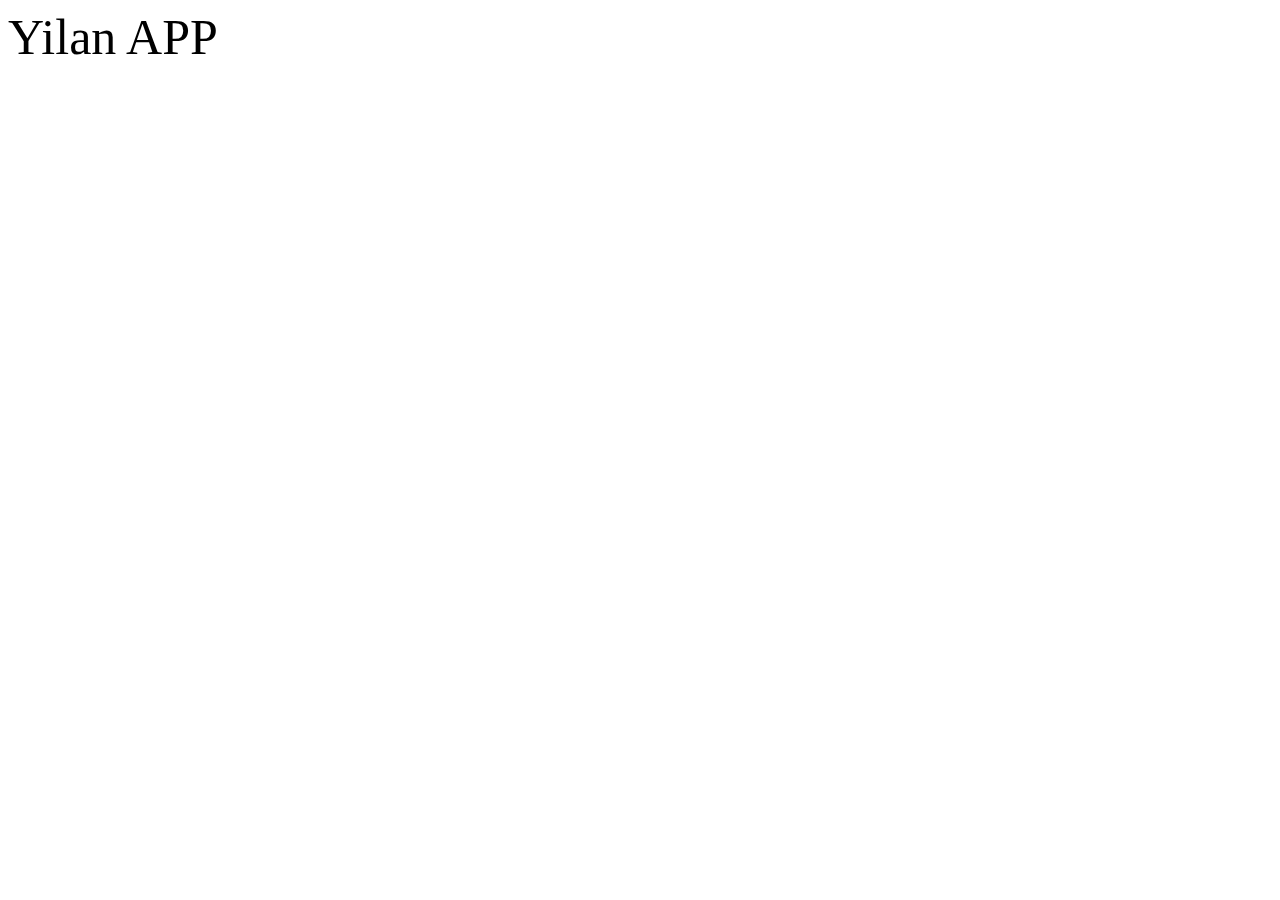
<file: index.html>
<html>
<head>
  <meta charset="utf-8" />
  <title>Yilan APP</title>
  <style type="text/css">
   .all{font-size: 50px}
  </style>

</head>
<body>
 
  
<div class="all">Yilan APP</div>
 
</body>
</html>
</file>
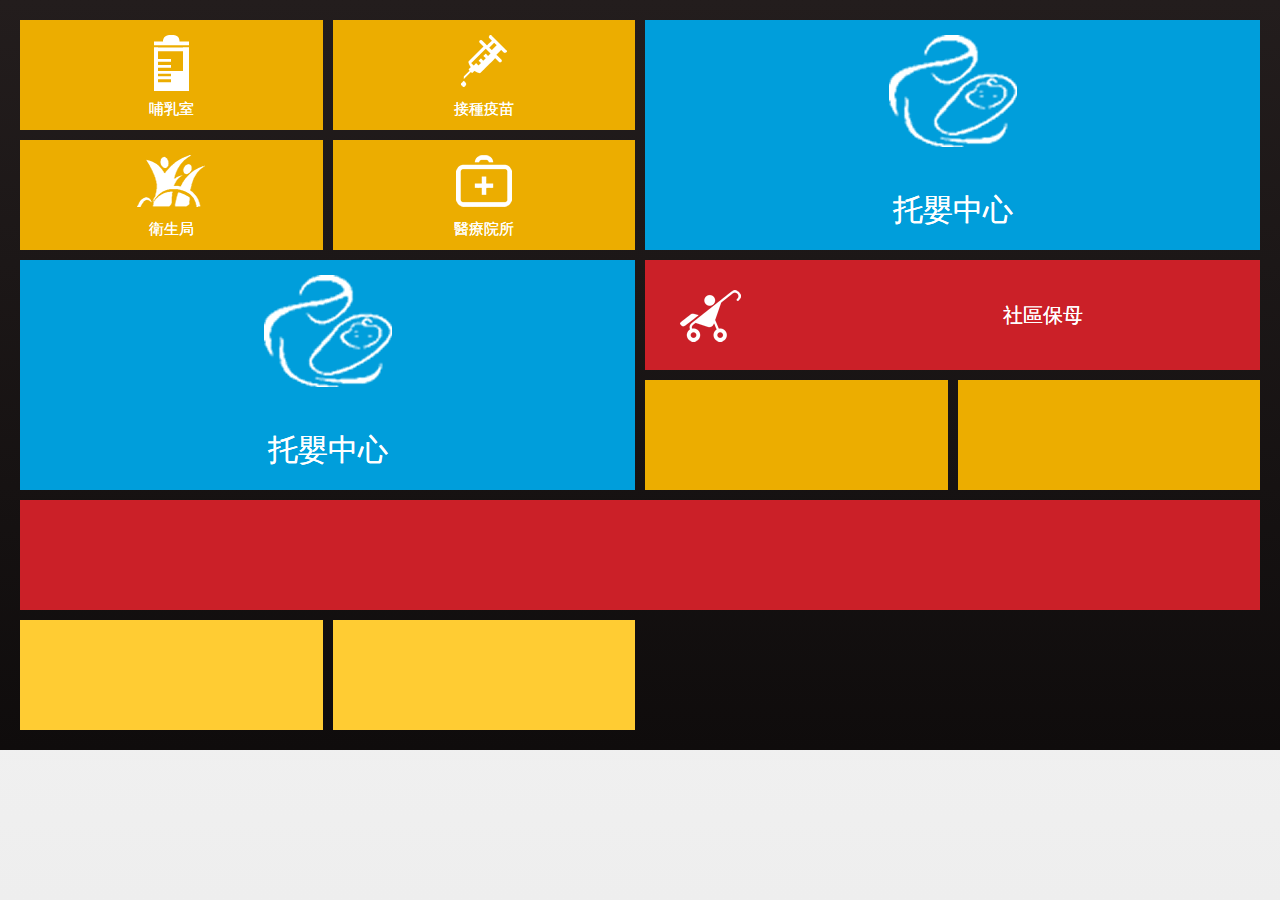
<file: html/home.html>
<!doctype html>
<html>
<head>

<meta charset="utf-8">
<meta name="viewport" content="width=device-width, initial-scale=1">

<title>page demo</title>

<link rel="stylesheet" href="css/jquery.mobile-1.3.2.min.css">
<link rel="stylesheet" href="css/mytheme.min.css">
<link rel="stylesheet" href="css/jquery.mobile.structure-1.3.2.min.css">
<link rel="stylesheet" href="css/homepage.css">
<script src="js/jquery-1.10.2.min.js"></script>
<script src="js/jquery.mobile-1.3.2.min.js"></script>
<script src="js/layout.js"></script>

</head>


<body>

<!-- defalut page  -->

<div data-role="page" id="home">




<div data-role="content" data-theme="a">


<div class="gridHalf">

<div class="brk22">
<div class="brk_image"><img src="images/milk.fw.png"> </div>
<div class="brk_name">哺乳室</div>
</div>

<div class="brk22">
<div class="brk_image"><img src="images/vaccine.fw.png"> </div>
<div class="brk_name">接種疫苗</div>
</div>
<div class="brk22">
<div class="brk_image"><img src="images/health.fw.png"> </div>
<div class="brk_name">衛生局</div>
</div>

<div class="brk22">
<div class="brk_image"><img src="images/hospital.fw.png"> </div>
<div class="brk_name">醫療院所</div>
</div>
</div>




<div class="gridHalf">
<div class="brk44">
<div class="brk_image"><img src="images/baby.fw.png"> </div>
<div class="brk_name_big">托嬰中心</div>
</div>
</div>



<div class="gridHalf">
<div class="brk44">
<div class="brk_image"><img src="images/baby.fw.png"> </div>
<div class="brk_name_big">托嬰中心</div>
</div>
</div>


<div class="gridHalf">

<div class="brk24">
<div class="brk_image_float"><img src="images/stroller.fw.png"></div>
<div class="brk_name_float">社區保母</div>
</div>
<div class="brk22"></div>
<div class="brk22"></div>


</div>







<div class="brk24"></div>


<div class="brk11"></div>
<div class="brk11"></div>






</div>
</div>
<!-- listLiew container -->

<div data-role="page" id="home">
<div data-role="header">
<h1></h1>
</div>
<div data-role="content">
<h2>Page content</h2>
<p>Page content goes here.</p>
</div>
<div data-role="footer">
<h1>Page footer (optional)</h1>
</div>
</div>






</body>
</html>
</file>
<file: html/css/homepage.css>
.brk22{
	
	width: -webkit-calc(50% - 20px);
	width: -moz-calc(50% - 20px);
	width: calc(50% - 20px); 
	margin:5px;
	height:100px;
	background-color:#ECAD00;
	float:left;
	padding:5px;
	}
	
	

	
.brk11{
	
    width: -webkit-calc(25% - 20px);
    width: -moz-calc(25% - 20px);
    width: calc(25% - 20px);
	margin:5px;
	height:100px;
	background-color:#FC3;
	float:left;
	padding:5px;
	}

.brk24{
	
	width: -webkit-calc(100% - 20px);
    width: -moz-calc(100% - 20px);
    width: calc(100% - 20px);
	margin:5px;
	padding:5px;
	height:100px;
	background-color:#CB2028;
	float:left;
	
}
.brk44{
	
	width: -webkit-calc(100% - 20px);
    width: -moz-calc(100% - 20px);
    width: calc(100% - 20px);
	margin:5px;
	padding:5px;
	height:200px;
	float:left;	
	
	}
	

	
.gridHalf{
	
	
	width: 50%; 
	height:240px;
	float:left;	
	
	
	}
	
	
.gridHalf 
.brk44{
	
	width: -webkit-calc(100% - 20px);
    width: -moz-calc(100% - 20px);
    width: calc(100% - 20px);
	margin:5px;
	padding:5px;
	height:220px;
	background-color:#009EDB;
	float:left;	
	
	}	
	
	
.gridHalf 
.brk22{
	
	width: -webkit-calc(50% - 20px);
	width: -moz-calc(50% - 20px);
	width: calc(50% - 20px); 
	margin:5px;
	padding:5px;
	height:100px;
	float:left;
	}	
	
.brk_name_big{
	font-size: 30px;
	color:#FFF;
	height:20%;
	text-align:center;
	}
.brk_name_float{


	}

.brk_name{
	font-size: 15px;
	color:#FFF;
	height:20%;
	text-align:center;
	}
.brk_image{
	text-align:center;
	height: -webkit-calc(75% - 10px);
    height: -moz-calc(75% - 10px);
    height: calc(75% - 10px);
	padding-top:10px;
	font-size: 15px;
	}

.brk_image_float{
	text-align:center;
	height: -webkit-calc(75% - 10px);
    height: -moz-calc(75% - 10px);
    height: calc(75% - 10px);
	padding-top:25px;

	font-size: 15px;
	float:left;
	width:20%;
	}
	
.brk_name_float{
	padding-top:37px;
	font-size: 20px;
	padding-left:10%;
	color:#FFF;
	text-align:center;
	float:left;
width:70%;
	}
	
	
.brk22:hover{
	background-color:#FFD362;
}
.brk44:hover{
	background-color:#3CC9FF;
}
.brk24:hover{
	background-color:#E76369;
}
</file>
<file: html/css/mytheme.min.css>
/*!
* jQuery Mobile 1.3.2
* Git HEAD hash: 528cf0e96940644ea644096bfeb913ed920ffaef <> Date: Fri Jul 19 2013 22:17:57 UTC
* http://jquerymobile.com
*
* Copyright 2010, 2013 jQuery Foundation, Inc. and other contributors
* Released under the MIT license.
* http://jquery.org/license
*
*/

.ui-bar-a{border:1px solid #594646 ;background:#594646 ;color:#ffffff ;font-weight:bold;text-shadow:0  0px  0  #ffffff ;background-image:-webkit-gradient(linear,left top,left bottom,from( #594646 ),to( #594646 )); background-image:-webkit-linear-gradient( #594646,#594646 ); background-image:   -moz-linear-gradient( #594646,#594646 ); background-image:    -ms-linear-gradient( #594646,#594646 ); background-image:     -o-linear-gradient( #594646,#594646 ); background-image:        linear-gradient( #594646,#594646 );}.ui-bar-a .ui-link-inherit{color:#ffffff ;}.ui-bar-a a.ui-link{color:#7cc4e7 ;font-weight:bold;}.ui-bar-a a.ui-link:visited{   color:#2489ce ;}.ui-bar-a a.ui-link:hover{color:#2489ce ;}.ui-bar-a a.ui-link:active{color:#2489ce ;}.ui-bar-a,.ui-bar-a input,.ui-bar-a select,.ui-bar-a textarea,.ui-bar-a button{ font-family:Helvetica,Arial,sans-serif ;}.ui-body-a,.ui-overlay-a{border:1px solid #1d1a2d ;color:#ffffff ;text-shadow:0  0px  0  #ffffff ;background:#191515 ;background-image:-webkit-gradient(linear,left top,left bottom,from( #231d1d ),to( #0f0c0c )); background-image:-webkit-linear-gradient( #231d1d,#0f0c0c ); background-image:   -moz-linear-gradient( #231d1d,#0f0c0c ); background-image:    -ms-linear-gradient( #231d1d,#0f0c0c ); background-image:     -o-linear-gradient( #231d1d,#0f0c0c ); background-image:        linear-gradient( #231d1d,#0f0c0c );}.ui-overlay-a{background-image:none;border-width:0;}.ui-body-a,.ui-body-a input,.ui-body-a select,.ui-body-a textarea,.ui-body-a button{ font-family:Helvetica,Arial,sans-serif ;}.ui-body-a .ui-link-inherit{color:#ffffff ;}.ui-body-a .ui-link{color:#d8bbc2 ;font-weight:bold;}.ui-body-a .ui-link:visited{   color:#2489ce ;}.ui-body-a .ui-link:hover{color:#2489ce ;}.ui-body-a .ui-link:active{color:#2489ce ;}.ui-btn-up-a{border:1px solid #bababa ;background:#eed8d8 ;font-weight:bold;color:#181d20 ;text-shadow:0  0px  0  #ffffff ;background-image:-webkit-gradient(linear,left top,left bottom,from( #FFf4f4 ),to( #cfbbbb )); background-image:-webkit-linear-gradient( #FFf4f4,#cfbbbb ); background-image:   -moz-linear-gradient( #FFf4f4,#cfbbbb ); background-image:    -ms-linear-gradient( #FFf4f4,#cfbbbb ); background-image:     -o-linear-gradient( #FFf4f4,#cfbbbb ); background-image:        linear-gradient( #FFf4f4,#cfbbbb );}.ui-btn-up-a:visited,.ui-btn-up-a a.ui-link-inherit{color:#181d20 ;}.ui-btn-hover-a{border:1px solid #2a1d1d ;background:#753e3e ;font-weight:bold;color:#ffffff ;text-shadow:0  0px  0  #ffffff ;background-image:-webkit-gradient(linear,left top,left bottom,from( #753e3e ),to( #753e3e )); background-image:-webkit-linear-gradient( #753e3e,#753e3e ); background-image:   -moz-linear-gradient( #753e3e,#753e3e ); background-image:    -ms-linear-gradient( #753e3e,#753e3e ); background-image:     -o-linear-gradient( #753e3e,#753e3e ); background-image:        linear-gradient( #753e3e,#753e3e );}.ui-btn-hover-a:visited,.ui-btn-hover-a:hover,.ui-btn-hover-a a.ui-link-inherit{color:#ffffff ;}.ui-btn-down-a{border:1px solid #080707 ;background:#cecaca ;font-weight:bold;color:#280b0b ;text-shadow:0  0px  0  #ffffff ;background-image:-webkit-gradient(linear,left top,left bottom,from( #cecaca ),to( #cecaca )); background-image:-webkit-linear-gradient( #cecaca,#cecaca ); background-image:   -moz-linear-gradient( #cecaca,#cecaca ); background-image:    -ms-linear-gradient( #cecaca,#cecaca ); background-image:     -o-linear-gradient( #cecaca,#cecaca ); background-image:        linear-gradient( #cecaca,#cecaca );}.ui-btn-down-a:visited,.ui-btn-down-a:hover,.ui-btn-down-a a.ui-link-inherit{color:#280b0b ;}.ui-btn-up-a,.ui-btn-hover-a,.ui-btn-down-a{ font-family:Helvetica,Arial,sans-serif ;text-decoration:none;}.ui-bar-b{border:1px solid #b3b3b3 ;background:#eeeeee ;color:#3e3e3e ;font-weight:bold;text-shadow:0  1px  0  #ffffff ;background-image:-webkit-gradient(linear,left top,left bottom,from( #f0f0f0 ),to( #dddddd )); background-image:-webkit-linear-gradient( #f0f0f0,#dddddd ); background-image:   -moz-linear-gradient( #f0f0f0,#dddddd ); background-image:    -ms-linear-gradient( #f0f0f0,#dddddd ); background-image:     -o-linear-gradient( #f0f0f0,#dddddd ); background-image:        linear-gradient( #f0f0f0,#dddddd );}.ui-bar-b .ui-link-inherit{color:#3e3e3e ;}.ui-bar-b a.ui-link{color:#7cc4e7 ;font-weight:bold;}.ui-bar-b a.ui-link:visited{   color:#2489ce ;}.ui-bar-b a.ui-link:hover{color:#2489ce ;}.ui-bar-b a.ui-link:active{color:#2489ce ;}.ui-bar-b,.ui-bar-b input,.ui-bar-b select,.ui-bar-b textarea,.ui-bar-b button{ font-family:Helvetica,Arial,sans-serif ;}.ui-body-b,.ui-overlay-b{border:1px solid #aaaaaa ;color:#333333 ;text-shadow:0  1px  0  #ffffff ;background:#f9f9f9 ;background-image:-webkit-gradient(linear,left top,left bottom,from( #f9f9f9 ),to( #eeeeee )); background-image:-webkit-linear-gradient( #f9f9f9,#eeeeee ); background-image:   -moz-linear-gradient( #f9f9f9,#eeeeee ); background-image:    -ms-linear-gradient( #f9f9f9,#eeeeee ); background-image:     -o-linear-gradient( #f9f9f9,#eeeeee ); background-image:        linear-gradient( #f9f9f9,#eeeeee );}.ui-overlay-b{background-image:none;border-width:0;}.ui-body-b,.ui-body-b input,.ui-body-b select,.ui-body-b textarea,.ui-body-b button{ font-family:Helvetica,Arial,sans-serif ;}.ui-body-b .ui-link-inherit{color:#333333 ;}.ui-body-b .ui-link{color:#2489ce ;font-weight:bold;}.ui-body-b .ui-link:visited{   color:#2489ce ;}.ui-body-b .ui-link:hover{color:#2489ce ;}.ui-body-b .ui-link:active{color:#2489ce ;}.ui-btn-up-b{border:1px solid #cccccc ;background:#eeeeee ;font-weight:bold;color:#2f3e46 ;text-shadow:0  1px  0  #ffffff ;background-image:-webkit-gradient(linear,left top,left bottom,from( #ffffff ),to( #f1f1f1 )); background-image:-webkit-linear-gradient( #ffffff,#f1f1f1 ); background-image:   -moz-linear-gradient( #ffffff,#f1f1f1 ); background-image:    -ms-linear-gradient( #ffffff,#f1f1f1 ); background-image:     -o-linear-gradient( #ffffff,#f1f1f1 ); background-image:        linear-gradient( #ffffff,#f1f1f1 );}.ui-btn-up-b:visited,.ui-btn-up-b a.ui-link-inherit{color:#2f3e46 ;}.ui-btn-hover-b{border:1px solid #bbbbbb ;background:#dfdfdf ;font-weight:bold;color:#2f3e46 ;text-shadow:0  1px  0  #ffffff ;background-image:-webkit-gradient(linear,left top,left bottom,from( #f6f6f6 ),to( #e0e0e0 )); background-image:-webkit-linear-gradient( #f6f6f6,#e0e0e0 ); background-image:   -moz-linear-gradient( #f6f6f6,#e0e0e0 ); background-image:    -ms-linear-gradient( #f6f6f6,#e0e0e0 ); background-image:     -o-linear-gradient( #f6f6f6,#e0e0e0 ); background-image:        linear-gradient( #f6f6f6,#e0e0e0 );}.ui-btn-hover-b:visited,.ui-btn-hover-b:hover,.ui-btn-hover-b a.ui-link-inherit{color:#2f3e46 ;}.ui-btn-down-b{border:1px solid #bbbbbb ;background:#d6d6d6 ;font-weight:bold;color:#2f3e46 ;text-shadow:0  1px  0  #ffffff ;background-image:-webkit-gradient(linear,left top,left bottom,from( #d0d0d0 ),to( #dfdfdf )); background-image:-webkit-linear-gradient( #d0d0d0,#dfdfdf ); background-image:   -moz-linear-gradient( #d0d0d0,#dfdfdf ); background-image:    -ms-linear-gradient( #d0d0d0,#dfdfdf ); background-image:     -o-linear-gradient( #d0d0d0,#dfdfdf ); background-image:        linear-gradient( #d0d0d0,#dfdfdf );}.ui-btn-down-b:visited,.ui-btn-down-b:hover,.ui-btn-down-b a.ui-link-inherit{color:#2f3e46 ;}.ui-btn-up-b,.ui-btn-hover-b,.ui-btn-down-b{ font-family:Helvetica,Arial,sans-serif ;text-decoration:none;}.ui-bar-c{border:1px solid #b3b3b3 ;background:#eeeeee ;color:#3e3e3e ;font-weight:bold;text-shadow:0  1px  0  #ffffff ;background-image:-webkit-gradient(linear,left top,left bottom,from( #f0f0f0 ),to( #dddddd )); background-image:-webkit-linear-gradient( #f0f0f0,#dddddd ); background-image:   -moz-linear-gradient( #f0f0f0,#dddddd ); background-image:    -ms-linear-gradient( #f0f0f0,#dddddd ); background-image:     -o-linear-gradient( #f0f0f0,#dddddd ); background-image:        linear-gradient( #f0f0f0,#dddddd );}.ui-bar-c .ui-link-inherit{color:#3e3e3e ;}.ui-bar-c a.ui-link{color:#7cc4e7 ;font-weight:bold;}.ui-bar-c a.ui-link:visited{   color:#2489ce ;}.ui-bar-c a.ui-link:hover{color:#2489ce ;}.ui-bar-c a.ui-link:active{color:#2489ce ;}.ui-bar-c,.ui-bar-c input,.ui-bar-c select,.ui-bar-c textarea,.ui-bar-c button{ font-family:Helvetica,Arial,sans-serif ;}.ui-body-c,.ui-overlay-c{border:1px solid #aaaaaa ;color:#333333 ;text-shadow:0  1px  0  #ffffff ;background:#f9f9f9 ;background-image:-webkit-gradient(linear,left top,left bottom,from( #f9f9f9 ),to( #eeeeee )); background-image:-webkit-linear-gradient( #f9f9f9,#eeeeee ); background-image:   -moz-linear-gradient( #f9f9f9,#eeeeee ); background-image:    -ms-linear-gradient( #f9f9f9,#eeeeee ); background-image:     -o-linear-gradient( #f9f9f9,#eeeeee ); background-image:        linear-gradient( #f9f9f9,#eeeeee );}.ui-overlay-c{background-image:none;border-width:0;}.ui-body-c,.ui-body-c input,.ui-body-c select,.ui-body-c textarea,.ui-body-c button{ font-family:Helvetica,Arial,sans-serif ;}.ui-body-c .ui-link-inherit{color:#333333 ;}.ui-body-c .ui-link{color:#2489ce ;font-weight:bold;}.ui-body-c .ui-link:visited{   color:#2489ce ;}.ui-body-c .ui-link:hover{color:#2489ce ;}.ui-body-c .ui-link:active{color:#2489ce ;}.ui-btn-up-c{border:1px solid #cccccc ;background:#eeeeee ;font-weight:bold;color:#2f3e46 ;text-shadow:0  1px  0  #ffffff ;background-image:-webkit-gradient(linear,left top,left bottom,from( #ffffff ),to( #f1f1f1 )); background-image:-webkit-linear-gradient( #ffffff,#f1f1f1 ); background-image:   -moz-linear-gradient( #ffffff,#f1f1f1 ); background-image:    -ms-linear-gradient( #ffffff,#f1f1f1 ); background-image:     -o-linear-gradient( #ffffff,#f1f1f1 ); background-image:        linear-gradient( #ffffff,#f1f1f1 );}.ui-btn-up-c:visited,.ui-btn-up-c a.ui-link-inherit{color:#2f3e46 ;}.ui-btn-hover-c{border:1px solid #bbbbbb ;background:#dfdfdf ;font-weight:bold;color:#2f3e46 ;text-shadow:0  1px  0  #ffffff ;background-image:-webkit-gradient(linear,left top,left bottom,from( #f6f6f6 ),to( #e0e0e0 )); background-image:-webkit-linear-gradient( #f6f6f6,#e0e0e0 ); background-image:   -moz-linear-gradient( #f6f6f6,#e0e0e0 ); background-image:    -ms-linear-gradient( #f6f6f6,#e0e0e0 ); background-image:     -o-linear-gradient( #f6f6f6,#e0e0e0 ); background-image:        linear-gradient( #f6f6f6,#e0e0e0 );}.ui-btn-hover-c:visited,.ui-btn-hover-c:hover,.ui-btn-hover-c a.ui-link-inherit{color:#2f3e46 ;}.ui-btn-down-c{border:1px solid #bbbbbb ;background:#d6d6d6 ;font-weight:bold;color:#2f3e46 ;text-shadow:0  1px  0  #ffffff ;background-image:-webkit-gradient(linear,left top,left bottom,from( #d0d0d0 ),to( #dfdfdf )); background-image:-webkit-linear-gradient( #d0d0d0,#dfdfdf ); background-image:   -moz-linear-gradient( #d0d0d0,#dfdfdf ); background-image:    -ms-linear-gradient( #d0d0d0,#dfdfdf ); background-image:     -o-linear-gradient( #d0d0d0,#dfdfdf ); background-image:        linear-gradient( #d0d0d0,#dfdfdf );}.ui-btn-down-c:visited,.ui-btn-down-c:hover,.ui-btn-down-c a.ui-link-inherit{color:#2f3e46 ;}.ui-btn-up-c,.ui-btn-hover-c,.ui-btn-down-c{ font-family:Helvetica,Arial,sans-serif ;text-decoration:none;}a.ui-link-inherit{text-decoration:none !important;}.ui-btn-active{border:1px solid #431e1e ;background:#431e1e ;font-weight:bold;color:#ffffff ;cursor:pointer;text-shadow:0  0px  0  #3373a5 ;text-decoration:none;background-image:-webkit-gradient(linear,left top,left bottom,from( #472020 ),to( #3e1b1b )); background-image:-webkit-linear-gradient( #472020,#3e1b1b ); background-image:   -moz-linear-gradient( #472020,#3e1b1b ); background-image:    -ms-linear-gradient( #472020,#3e1b1b ); background-image:     -o-linear-gradient( #472020,#3e1b1b ); background-image:        linear-gradient( #472020,#3e1b1b );  font-family:Helvetica,Arial,sans-serif ;}.ui-btn-active:visited,.ui-btn-active:hover,.ui-btn-active a.ui-link-inherit{color:#ffffff ;}.ui-btn-inner{border-top:1px solid #fff;border-color:rgba(255,255,255,.3);}.ui-corner-all{-webkit-border-radius:0em ;border-radius:0em ;}.ui-br{border-color:rgb(130,130,130);border-color:rgba(130,130,130,.3);border-style:solid;}.ui-disabled{filter:Alpha(Opacity=30);opacity:.3;zoom:1;}.ui-disabled,.ui-disabled a{cursor:default !important;pointer-events:none;}.ui-icon,.ui-icon-searchfield:after{background:#666666 ;background:transparent ;background-image:url(images/icons-18-black.png) ;background-repeat:no-repeat;-webkit-border-radius:9px;border-radius:9px;}.ui-icon-alt .ui-icon,.ui-icon-alt .ui-icon-searchfield:after{background-color:#fff;background-color:rgba(255,255,255,.3);background-image:url(images/icons-18-black.png);background-repeat:no-repeat;}.ui-icon-nodisc .ui-icon,.ui-icon-nodisc .ui-icon-searchfield:after,.ui-icon-nodisc .ui-icon-alt .ui-icon,.ui-icon-nodisc .ui-icon-alt .ui-icon-searchfield:after{background-color:transparent;}.ui-icon-plus{background-position:-1px -1px;}.ui-icon-minus{background-position:-37px -1px;}.ui-icon-delete{background-position:-73px -1px;}.ui-icon-arrow-r{background-position:-108px -1px;}.ui-icon-arrow-l{background-position:-144px -1px;}.ui-icon-arrow-u{background-position:-180px -1px;}.ui-icon-arrow-d{background-position:-216px -1px;}.ui-icon-check{background-position:-252px -1px;}.ui-icon-gear{background-position:-288px -1px;}.ui-icon-refresh{background-position:-323px -1px;}.ui-icon-forward{background-position:-360px -1px;}.ui-icon-back{background-position:-396px -1px;}.ui-icon-grid{background-position:-432px -1px;}.ui-icon-star{background-position:-467px -1px;}.ui-icon-alert{background-position:-503px -1px;}.ui-icon-info{background-position:-539px -1px;}.ui-icon-home{background-position:-575px -1px;}.ui-icon-search,.ui-icon-searchfield:after{background-position:-611px -1px;}.ui-icon-checkbox-on{background-position:-647px -1px;}.ui-icon-checkbox-off{background-position:-683px -1px;}.ui-icon-radio-on{background-position:-718px -1px;}.ui-icon-radio-off{background-position:-754px -1px;}.ui-icon-bars{background-position:-788px -1px;}.ui-icon-edit{background-position:-824px -1px;}@media only screen and (-webkit-min-device-pixel-ratio:1.3),      only screen and (min--moz-device-pixel-ratio:1.3),      only screen and (min-resolution:200dpi){.ui-icon-plus,.ui-icon-minus,.ui-icon-delete,.ui-icon-arrow-r,.ui-icon-arrow-l,.ui-icon-arrow-u,.ui-icon-arrow-d,.ui-icon-check,.ui-icon-gear,.ui-icon-refresh,.ui-icon-forward,.ui-icon-back,.ui-icon-grid,.ui-icon-star,.ui-icon-alert,.ui-icon-info,.ui-icon-home,.ui-icon-bars,.ui-icon-edit,.ui-icon-search,.ui-icon-searchfield:after,.ui-icon-checkbox-off,.ui-icon-checkbox-on,.ui-icon-radio-off,.ui-icon-radio-on{background-image:url(images/icons-36-white.png);-moz-background-size:864px 18px;-o-background-size:864px 18px;-webkit-background-size:864px 18px;background-size:864px 18px;}.ui-icon-alt .ui-icon{background-image:url(images/icons-36-black.png);}.ui-icon-plus{background-position:0 50%;}.ui-icon-minus{background-position:-36px 50%;}.ui-icon-delete{background-position:-72px 50%;}.ui-icon-arrow-r{background-position:-108px 50%;}.ui-icon-arrow-l{background-position:-144px 50%;}.ui-icon-arrow-u{background-position:-179px 50%;}.ui-icon-arrow-d{background-position:-215px 50%;}.ui-icon-check{background-position:-252px 50%;}.ui-icon-gear{background-position:-287px 50%;}.ui-icon-refresh{background-position:-323px 50%;}.ui-icon-forward{background-position:-360px 50%;}.ui-icon-back{background-position:-395px 50%;}.ui-icon-grid{background-position:-431px 50%;}.ui-icon-star{background-position:-467px 50%;}.ui-icon-alert{background-position:-503px 50%;}.ui-icon-info{background-position:-538px 50%;}.ui-icon-home{background-position:-575px 50%;}.ui-icon-search,.ui-icon-searchfield:after{background-position:-611px 50%;}.ui-icon-checkbox-on{background-position:-647px 50%;}.ui-icon-checkbox-off{background-position:-683px 50%;}.ui-icon-radio-on{background-position:-718px 50%;}.ui-icon-radio-off{background-position:-754px 50%;}.ui-icon-bars{background-position:-788px 50%;}.ui-icon-edit{background-position:-824px 50%;}}.ui-checkbox .ui-icon,.ui-selectmenu-list .ui-icon{-webkit-border-radius:3px;border-radius:3px;}.ui-icon-checkbox-off,.ui-icon-radio-off{background-color:transparent;}.ui-checkbox-on .ui-icon,.ui-radio-on .ui-icon{background-color:#431e1e ; }.ui-icon-loading{background:url(images/ajax-loader.gif);background-size:46px 46px;}.ui-btn-corner-all{-webkit-border-radius:0em ;border-radius:0em ;}.ui-corner-all,.ui-btn-corner-all{-webkit-background-clip:padding;background-clip:padding-box;}.ui-overlay{background:#666;filter:Alpha(Opacity=50);opacity:.5;position:absolute;width:100%;height:100%;}.ui-overlay-shadow{-moz-box-shadow:0 0 12px rgba(0,0,0,.6);-webkit-box-shadow:0 0 12px rgba(0,0,0,.6);box-shadow:0 0 12px rgba(0,0,0,.6);}.ui-shadow{-moz-box-shadow:0 1px 3px  rgba(0,0,0,.2) ;-webkit-box-shadow:0 1px 3px  rgba(0,0,0,.2) ;box-shadow:0 1px 3px  rgba(0,0,0,.2) }.ui-bar-a .ui-shadow,.ui-bar-b .ui-shadow,.ui-bar-c .ui-shadow {-moz-box-shadow:0 1px 0 rgba(255,255,255,.3);-webkit-box-shadow:0 1px 0 rgba(255,255,255,.3);box-shadow:0 1px 0 rgba(255,255,255,.3);}.ui-shadow-inset{-moz-box-shadow:inset 0 1px 4px rgba(0,0,0,.2);-webkit-box-shadow:inset 0 1px 4px rgba(0,0,0,.2);box-shadow:inset 0 1px 4px rgba(0,0,0,.2);}.ui-icon-shadow{-moz-box-shadow:0 1px 0 transparent ;-webkit-box-shadow:0 1px 0 transparent ;box-shadow:0 1px 0 transparent ;}.ui-btn:focus,.ui-link-inherit:focus{outline:0;}.ui-btn.ui-focus{z-index:1;}.ui-focus,.ui-btn:focus{-moz-box-shadow:inset 0 0 3px #431e1e,0 0 9px #431e1e ;-webkit-box-shadow:inset 0 0 3px #431e1e,0 0 9px #431e1e ;box-shadow:inset 0 0 3px #431e1e,0 0 9px #431e1e ;}.ui-input-text.ui-focus,.ui-input-search.ui-focus{-moz-box-shadow:0 0 12px #431e1e ;-webkit-box-shadow:0 0 12px #431e1e ;box-shadow:0 0 12px #431e1e ;}.ui-mobile-nosupport-boxshadow *{-moz-box-shadow:none !important;-webkit-box-shadow:none !important;box-shadow:none !important;}.ui-mobile-nosupport-boxshadow .ui-focus,.ui-mobile-nosupport-boxshadow .ui-btn:focus,.ui-mobile-nosupport-boxshadow .ui-link-inherit:focus{outline-width:1px;outline-style:auto;}
</file>
